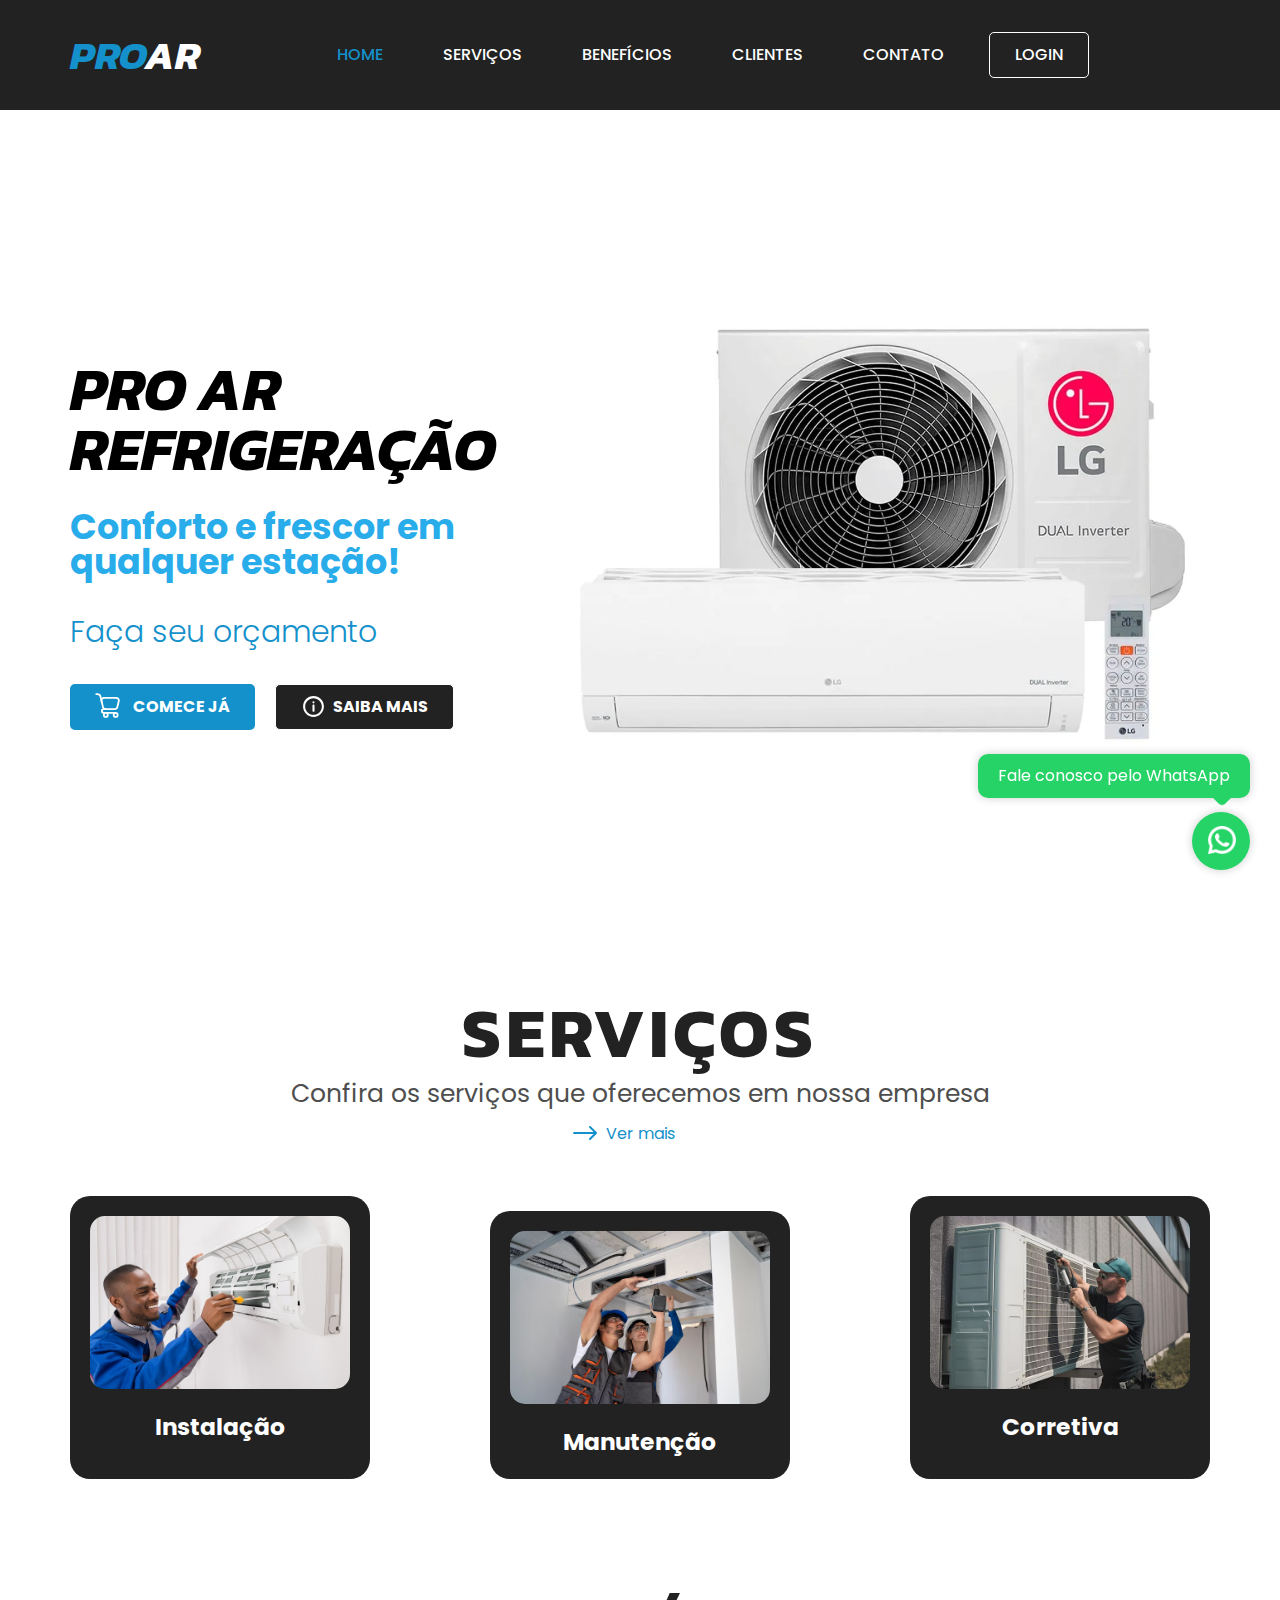
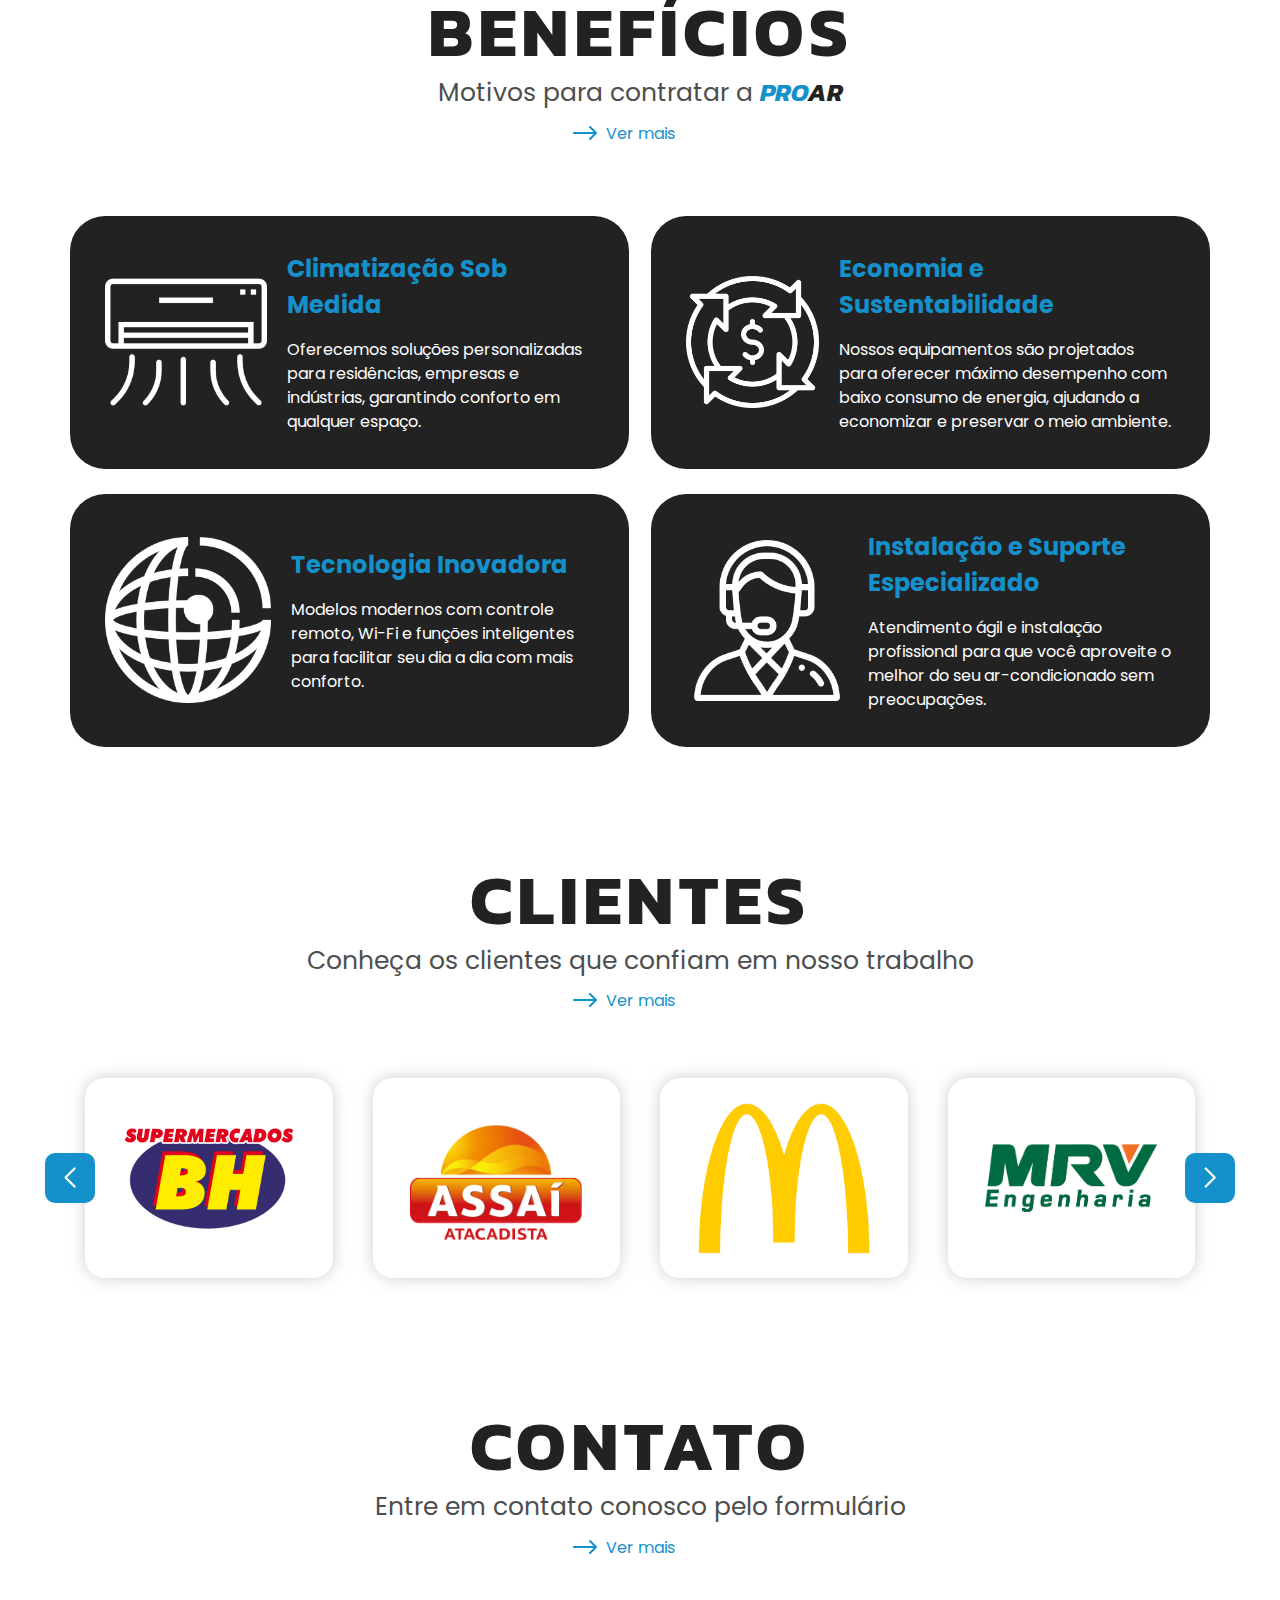
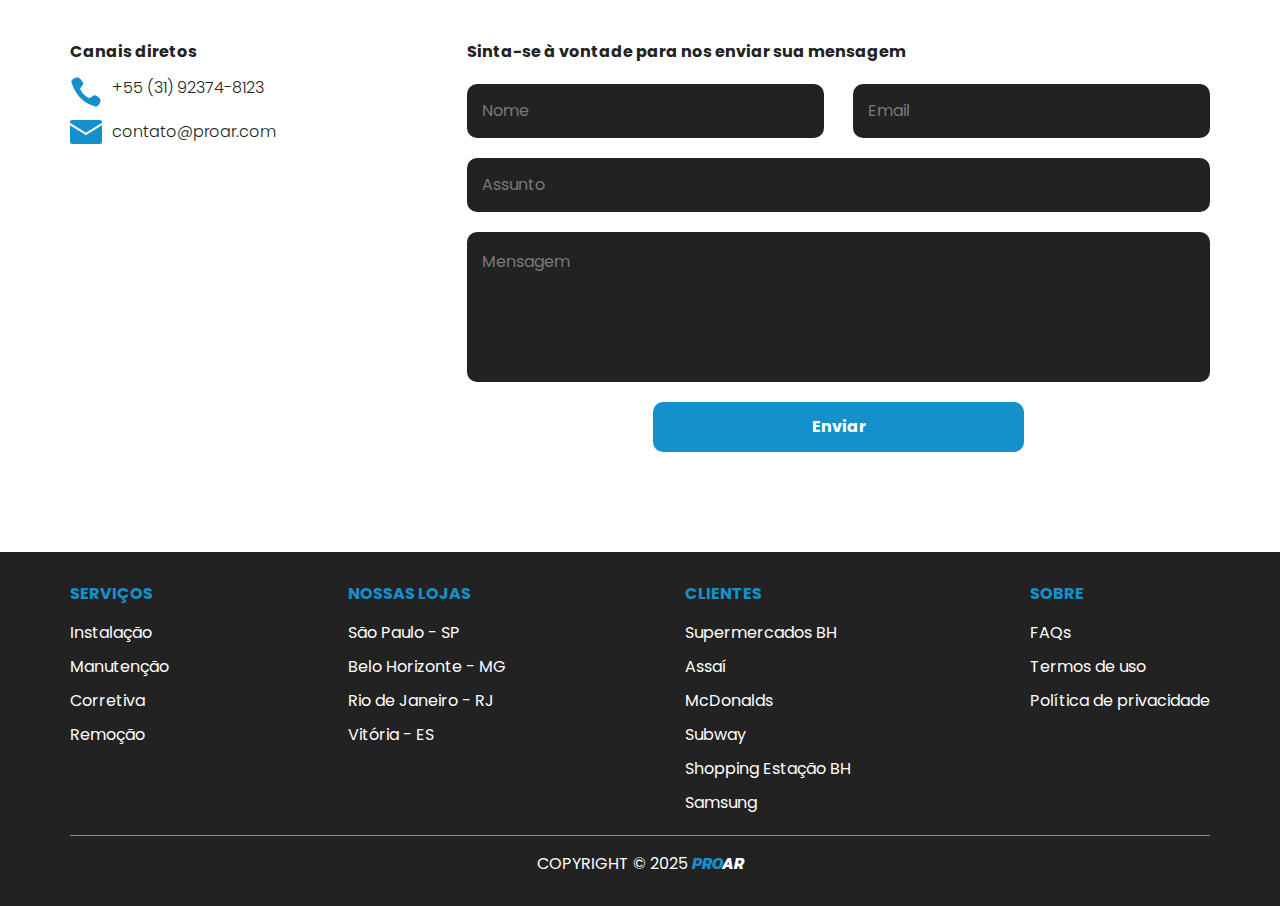
<file: index.html>
<!DOCTYPE html>
<html lang="en">
  <head>
    <meta charset="UTF-8" />
    <meta http-equiv="X-UA-Compatible" content="IE=edge" />
    <meta name="viewport" content="width=device-width, initial-scale=1.0" />
    <link rel="preconnect" href="https://fonts.googleapis.com" />
    <link rel="preconnect" href="https://fonts.gstatic.com" crossorigin />
    <link
      href="https://fonts.googleapis.com/css2?family=Kanit:wght@700&family=Poppins:wght@300;400;500;600;700&display=swap"
      rel="stylesheet"
    />

    <link rel="shortcut icon" href="favicon.ico" type="image/x-icon" />

    <link
      rel="stylesheet"
      href="https://cdn.jsdelivr.net/npm/swiper@8/swiper-bundle.min.css"
    />
    <link rel="stylesheet" href="./assets/styles/css/style.min.css" />
    <title>Pro-ar</title>
  </head>
  <body>
    <header id="header">
      <div class="container">
        <nav class="header-nav">
          <div class="box-logo">
            <a href="/" class="item-link active"
              ><h1 class="logo-title"><span>PRO</span>AR</h1></a
            >
          </div>

          <ul class="header-menu">
            <li class="menu-item">
              <a href="/" class="item-link active">Home</a>
            </li>
            <li class="menu-item">
              <a href="#products" class="item-link">Serviços</a>
            </li>
            <li class="menu-item">
              <a href="#services" class="item-link">Benefícios</a>
            </li>
            <li class="menu-item">
              <a href="#members" class="item-link">Clientes</a>
            </li>
            <li class="menu-item">
              <a href="#contacts" class="item-link">Contato</a>
            </li>
            <li class="menu-item signin-button">
              <a href="/login.html" class="item-link">Login</a>
              <!-- <div class="login">
                <input class="username" type="text" placeholder="Usuário" />
                <input class="password" type="password" placeholder="Senha" />
                <button class="login-button">Entrar</button>
              </div> -->
            </li>
          </ul>

          <div class="toggle-menu">
            <div class="bar"></div>
            <div class="bar"></div>
            <div class="bar"></div>
          </div>
          <ul class="header-menu-mobile">
            <li class="menu-item">
              <a href="/" class="item-link active">Home</a>
            </li>
            <li class="menu-item">
              <a href="#products" class="item-link">Serviços</a>
            </li>
            <li class="menu-item">
              <a href="#services" class="item-link">Benefícios</a>
            </li>
            <li class="menu-item">
              <a href="#members" class="item-link">Clientes</a>
            </li>
            <li class="menu-item">
              <a href="#contacts" class="item-link">Contato</a>
            </li>
            <li class="menu-item signin-button">
              <a href="/login.html" class="item-link">Login</a>
            </li>
          </ul>
        </nav>
      </div>
    </header>

    <main id="main-content">
      <div class="container">
        <section id="home" class="product-review">
          <div class="box-left">
            <h2 class="product-title">PRO AR <br />REFRIGERAÇÃO</h2>
            <h3 class="product-subtitle">
              Conforto e frescor em qualquer estação!
            </h3>
            <p class="product-price">Faça seu orçamento</p>
            <div class="product-buttons">
              <a href="/produtos.html" class="buy-button default-button">
                <img src="./assets/images/cart-icon.svg" alt="Cart icon" />
                Comece já
              </a>
              <a href="/produto.html" class="about-button default-button">
                <img
                  src="./assets/images/info-icon.svg"
                  alt="Information icon"
                />
                Saiba mais
              </a>
            </div>
          </div>
          <div class="box-right">
            <img
              src="./assets/images/main.webp"
              alt="Product Preview"
              class="product-image"
            />
          </div>
        </section>

        <section id="products" class="products">
          <div class="section-top">
            <h2 class="section-top-title">Serviços</h2>
            <p class="section-top-subtitle">
              Confira os serviços que oferecemos em nossa empresa
            </p>
            <a href="#" class="section-top-link">Ver mais</a>
          </div>
          <div class="products-list">
            <div class="product-item">
              <img
                src="./assets/images/instalacao.jpg"
                alt="Instalação Ar-condicionado"
              />
              <h3>Instalação</h3>
            </div>
            <div class="product-item">
              <img src="./assets/images/manuetencao.avif" alt="Manutenção" />
              <h3>Manutenção</h3>
            </div>
            <div class="product-item">
              <img src="./assets/images/corretiva.avif" alt="Corretiva" />
              <h3>Corretiva</h3>
            </div>
          </div>
        </section>

        <section id="services">
          <div class="section-top">
            <h2 class="section-top-title">Benefícios</h2>
            <p class="section-top-subtitle">
              Motivos para contratar a <strong><span>PRO</span>AR</strong>
            </p>
            <a href="#" class="section-top-link">Ver mais</a>
          </div>

          <div class="services-list">
            <div class="service-card">
              <div class="card-img">
                <img src="./assets/images/ar-condicionado.png" alt="Shield" />
              </div>
              <div class="card-content">
                <h2 class="card-title">Climatização Sob Medida</h2>
                <p class="card-text">
                  Oferecemos soluções personalizadas para residências, empresas
                  e indústrias, garantindo conforto em qualquer espaço.
                </p>
              </div>
            </div>
            <div class="service-card">
              <div class="card-img">
                <img
                  src="./assets/images/economia-circular.png"
                  alt="Banky Piggy"
                />
              </div>
              <div class="card-content">
                <h2 class="card-title">Economia e Sustentabilidade</h2>
                <p class="card-text">
                  Nossos equipamentos são projetados para oferecer máximo
                  desempenho com baixo consumo de energia, ajudando a economizar
                  e preservar o meio ambiente.
                </p>
              </div>
            </div>
            <div class="service-card">
              <div class="card-img">
                <img
                  src="./assets/images/wireless-grib-globe.png"
                  alt="Software"
                />
              </div>
              <div class="card-content">
                <h2 class="card-title">Tecnologia Inovadora</h2>
                <p class="card-text">
                  Modelos modernos com controle remoto, Wi-Fi e funções
                  inteligentes para facilitar seu dia a dia com mais conforto.
                </p>
              </div>
            </div>
            <div class="service-card">
              <div class="card-img">
                <img src="./assets/images/apoio-suporte.png" alt="Support" />
              </div>
              <div class="card-content">
                <h2 class="card-title">Instalação e Suporte Especializado</h2>
                <p class="card-text">
                  Atendimento ágil e instalação profissional para que você
                  aproveite o melhor do seu ar-condicionado sem preocupações.
                </p>
              </div>
            </div>
          </div>
        </section>

        <section id="members">
          <div class="section-top">
            <h2 class="section-top-title">Clientes</h2>
            <p class="section-top-subtitle">
              Conheça os clientes que confiam em nosso trabalho
            </p>
            <a href="#" class="section-top-link">Ver mais</a>
          </div>

          <div class="members-group swiper">
            <div class="members-list swiper-wrapper">
              <div class="member-card swiper-slide">
                <img src="./assets/images/clients/bh.png" alt="" />
              </div>
              <div class="member-card swiper-slide">
                <img src="./assets/images/clients/assai.png" alt="" />
              </div>
              <div class="member-card swiper-slide">
                <img src="./assets/images/clients/mc.png" alt="" />
              </div>
              <div class="member-card swiper-slide">
                <img src="./assets/images/clients/mrv.png" alt="" />
              </div>
              <div class="member-card swiper-slide">
                <img src="./assets/images/clients/samsung.png" alt="" />
              </div>
              <div class="member-card swiper-slide">
                <img src="./assets/images/clients/subway.svg" alt="" />
              </div>
              <div class="member-card swiper-slide">
                <img
                  src="./assets/images/clients/shopping-estacao-bh.png"
                  alt=""
                />
              </div>
            </div>
          </div>
          <div class="swiper-buttons">
            <div class="swiper-button swiper-button-prev"></div>
            <div class="swiper-button swiper-button-next"></div>
          </div>
        </section>

        <section id="contacts">
          <div class="section-top">
            <h2 class="section-top-title">Contato</h2>
            <p class="section-top-subtitle">
              Entre em contato conosco pelo formulário
            </p>
            <a href="#" class="section-top-link">Ver mais</a>
          </div>

          <div class="contacts-wrapper">
            <div class="contacts-info">
              <strong>Canais diretos</strong>
              <p><img src="./assets/images/phone.svg" /> +55 (31) 92374-8123</p>
              <p>
                <img src="./assets/images/email.svg" />
                contato@proar.com
              </p>
            </div>
            <form class="form" onsubmit="event.preventDefault()">
              <strong>Sinta-se à vontade para nos enviar sua mensagem</strong>
              <div class="field name">
                <label for="name">Nome</label>
                <input type="text" name="name" id="name" class="input-group" />
              </div>
              <div class="field email">
                <label for="email">Email</label>
                <input
                  type="text"
                  name="email"
                  id="email"
                  class="input-group"
                />
              </div>
              <div class="field subject">
                <label for="subject">Assunto</label>
                <input
                  type="text"
                  name="subject"
                  id="subject"
                  class="input-group"
                />
              </div>
              <div class="field message">
                <label for="message">Mensagem</label>
                <textarea
                  name="message"
                  id="message"
                  class="input-group"
                ></textarea>
              </div>
              <input type="submit" value="Enviar" class="form-button" />
            </form>
          </div>
        </section>
      </div>
    </main>
    <div id="whatsapp">
      <a
        href="https://api.whatsapp.com/send?phone=5531999999999&text=Ol%C3%A1%2C%20gostaria%20de%20mais%20informa%C3%A7%C3%B5es%20sobre%20os%20servi%C3%A7os%20da%20Pro-ar."
        target="_blank"
        class="whatsapp-link"
      >
        <p class="whatsapp-text">Fale conosco pelo WhatsApp</p>
        <div class="img">
          <img
            src="./assets/images/wpp-icon.png"
            alt="WhatsApp"
            class="whatsapp-icon"
          />
        </div>
      </a>
    </div>
    <footer id="footer">
      <div class="container">
        <div class="footer-row">
          <div class="box box1">
            <strong>Serviços</strong>
            <ul class="footer-list">
              <li class="list-item">Instalação</li>
              <li class="list-item">Manutenção</li>
              <li class="list-item">Corretiva</li>
              <li class="list-item">Remoção</li>
            </ul>
          </div>
          <div class="box box2">
            <strong>Nossas lojas</strong>
            <ul class="footer-list">
              <li class="list-item">São Paulo - SP</li>
              <li class="list-item">Belo Horizonte - MG</li>
              <li class="list-item">Rio de Janeiro - RJ</li>
              <li class="list-item">Vitória - ES</li>
            </ul>
          </div>
          <div class="box box3">
            <strong>Clientes</strong>
            <ul class="footer-list">
              <li class="list-item">Supermercados BH</li>
              <li class="list-item">Assaí</li>
              <li class="list-item">McDonalds</li>
              <li class="list-item">Subway</li>
              <li class="list-item">Shopping Estação BH</li>
              <li class="list-item">Samsung</li>
            </ul>
          </div>
          <div class="box box4">
            <strong>Sobre</strong>
            <ul class="footer-list">
              <li class="list-item"><a href="/faq.html">FAQs</a></li>
              <li class="list-item">Termos de uso</li>
              <li class="list-item">Política de privacidade</li>
            </ul>
          </div>
        </div>
        <div class="copy">
          COPYRIGHT &copy; 2025 <strong><span>PRO</span>AR</strong>
        </div>
      </div>
    </footer>
    <script src="https://cdn.jsdelivr.net/npm/swiper@8/swiper-bundle.min.js"></script>
    <script src="./assets/js/index.js"></script>
  </body>
</html>
</file>
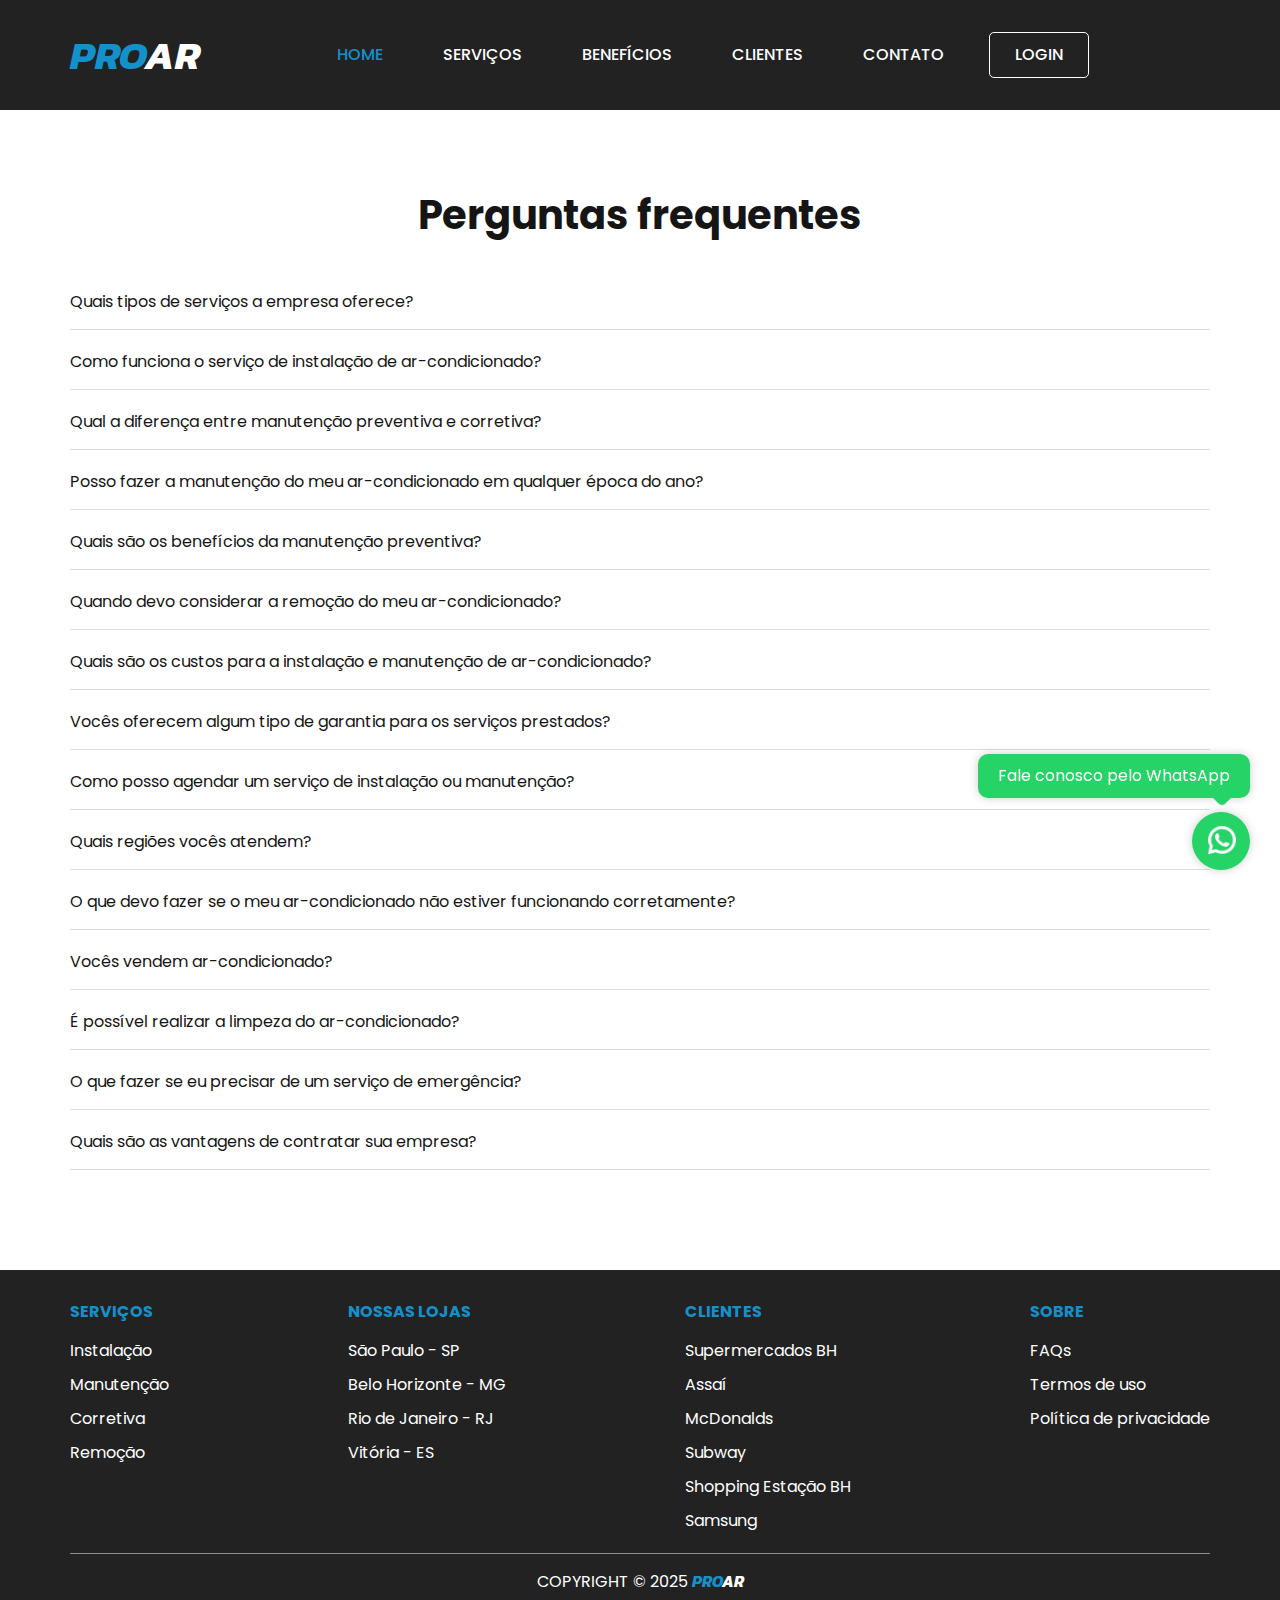
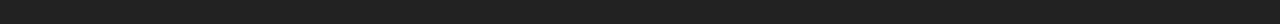
<file: faq.html>
<!DOCTYPE html>
<html lang="en">
  <head>
    <meta charset="UTF-8" />
    <meta http-equiv="X-UA-Compatible" content="IE=edge" />
    <meta name="viewport" content="width=device-width, initial-scale=1.0" />
    <link rel="preconnect" href="https://fonts.googleapis.com" />
    <link rel="preconnect" href="https://fonts.gstatic.com" crossorigin />
    <link
      href="https://fonts.googleapis.com/css2?family=Kanit:wght@700&family=Poppins:wght@300;400;500;600;700&display=swap"
      rel="stylesheet"
    />

    <link rel="shortcut icon" href="favicon.ico" type="image/x-icon" />

    <link
      rel="stylesheet"
      href="https://cdn.jsdelivr.net/npm/swiper@8/swiper-bundle.min.css"
    />
    <link rel="stylesheet" href="./assets/styles/css/style.min.css" />
    <title>Pro-ar</title>
  </head>
  <body>
    <header id="header">
      <div class="container">
        <nav class="header-nav">
          <div class="box-logo">
            <a href="/" class="item-link active"
              ><h1 class="logo-title"><span>PRO</span>AR</h1></a
            >
          </div>

          <ul class="header-menu">
            <li class="menu-item">
              <a href="/" class="item-link active">Home</a>
            </li>
            <li class="menu-item">
              <a href="/#products" class="item-link">Serviços</a>
            </li>
            <li class="menu-item">
              <a href="/#services" class="item-link">Benefícios</a>
            </li>
            <li class="menu-item">
              <a href="/#members" class="item-link">Clientes</a>
            </li>
            <li class="menu-item">
              <a href="/#contacts" class="item-link">Contato</a>
            </li>
            <li class="menu-item signin-button">
              <a href="/login.html" class="item-link">Login</a>
              <!-- <div class="login">
                <input class="username" type="text" placeholder="Usuário" />
                <input class="password" type="password" placeholder="Senha" />
                <button class="login-button">Entrar</button>
              </div> -->
            </li>
          </ul>

          <div class="toggle-menu">
            <div class="bar"></div>
            <div class="bar"></div>
            <div class="bar"></div>
          </div>
          <ul class="header-menu-mobile">
            <li class="menu-item">
              <a href="/" class="item-link active">Home</a>
            </li>
            <li class="menu-item">
              <a href="/#products" class="item-link">Serviços</a>
            </li>
            <li class="menu-item">
              <a href="/#services" class="item-link">Benefícios</a>
            </li>
            <li class="menu-item">
              <a href="/#members" class="item-link">Clientes</a>
            </li>
            <li class="menu-item">
              <a href="/#contacts" class="item-link">Contato</a>
            </li>
            <li class="menu-item signin-button">
              <a href="/login.html" class="item-link">Login</a>
            </li>
          </ul>
        </nav>
      </div>
    </header>

    <main id="main-content" class="product">
      <div class="container">
        <section id="faq-section">
          <h2 class="section-title">Perguntas frequentes</h2>
          <div class="faq-list">
            <div class="faq-item">
              <button class="faq-question">
                Quais tipos de serviços a empresa oferece?
              </button>
              <div class="faq-answer">
                <p>
                  Nossa empresa oferece serviços de instalação, manutenção
                  preventiva e corretiva, remoção (desinstalação) e limpeza de
                  ar-condicionado. Atuamos tanto em clientes residenciais quanto
                  comerciais, como empresas e construtoras.
                </p>
              </div>
            </div>

            <div class="faq-item">
              <button class="faq-question">
                Como funciona o serviço de instalação de ar-condicionado?
              </button>
              <div class="faq-answer">
                <p>
                  Nosso serviço de instalação inclui a avaliação do ambiente, a
                  compra do equipamento (se necessário) e a instalação do
                  aparelho de forma eficiente, garantindo que o sistema funcione
                  corretamente.
                </p>
              </div>
            </div>

            <div class="faq-item">
              <button class="faq-question">
                Qual a diferença entre manutenção preventiva e corretiva?
              </button>
              <div class="faq-answer">
                <p>
                  Manutenção preventiva é feita de forma periódica para evitar
                  problemas futuros, como a limpeza dos filtros, verificação do
                  funcionamento do sistema e ajustes necessários. Já a
                  manutenção corretiva é realizada quando o ar-condicionado
                  apresenta falhas ou problemas específicos, como o mau
                  funcionamento ou defeitos em componentes.
                </p>
              </div>
            </div>

            <div class="faq-item">
              <button class="faq-question">
                Posso fazer a manutenção do meu ar-condicionado em qualquer
                época do ano?
              </button>
              <div class="faq-answer">
                <p>
                  Sim! A manutenção pode ser feita a qualquer momento.
                  Recomendamos que a manutenção preventiva seja realizada uma
                  vez por ano para garantir o bom funcionamento do seu aparelho,
                  especialmente antes das épocas de maior calor.
                </p>
              </div>
            </div>

            <div class="faq-item">
              <button class="faq-question">
                Quais são os benefícios da manutenção preventiva?
              </button>
              <div class="faq-answer">
                <p>
                  A manutenção preventiva ajuda a prolongar a vida útil do seu
                  ar-condicionado, melhora a eficiência energética do aparelho e
                  previne falhas que podem resultar em custos elevados com
                  reparos ou substituições.
                </p>
              </div>
            </div>

            <div class="faq-item">
              <button class="faq-question">
                Quando devo considerar a remoção do meu ar-condicionado?
              </button>
              <div class="faq-answer">
                <p>
                  A remoção é indicada quando o aparelho precisa ser transferido
                  para outro local ou quando ele não está mais funcionando
                  corretamente e não compensa o custo de reparo. Também fazemos
                  a desinstalação quando você decide trocar por um modelo mais
                  novo.
                </p>
              </div>
            </div>

            <div class="faq-item">
              <button class="faq-question">
                Quais são os custos para a instalação e manutenção de
                ar-condicionado?
              </button>
              <div class="faq-answer">
                <p>
                  O custo pode variar dependendo do tipo de aparelho, da
                  complexidade da instalação e da região. Em média, o serviço de
                  instalação pode custar entre R$ 50 e R$ 3.120, e a manutenção
                  varia de R$ 50 a R$ 2.800, dependendo das condições do
                  equipamento.
                </p>
              </div>
            </div>

            <div class="faq-item">
              <button class="faq-question">
                Vocês oferecem algum tipo de garantia para os serviços
                prestados?
              </button>
              <div class="faq-answer">
                <p>
                  Sim! Todos os nossos serviços de instalação, manutenção e
                  reparo possuem garantia. Oferecemos uma garantia de até 12
                  meses para os serviços realizados, dependendo do tipo de
                  serviço executado e do produto utilizado.
                </p>
              </div>
            </div>

            <div class="faq-item">
              <button class="faq-question">
                Como posso agendar um serviço de instalação ou manutenção?
              </button>
              <div class="faq-answer">
                <p>
                  Você pode agendar seu serviço facilmente pelo nosso site ou
                  entrando em contato por telefone. Se preferir, podemos enviar
                  um orçamento detalhado antes de agendar o serviço, para
                  garantir total transparência nos valores.
                </p>
              </div>
            </div>

            <div class="faq-item">
              <button class="faq-question">Quais regiões vocês atendem?</button>
              <div class="faq-answer">
                <p>
                  Atendemos a região metropolitana de Belo Horizonte, incluindo
                  diversos bairros ao redor da cidade. Estamos localizados na
                  região central, facilitando o atendimento a clientes em várias
                  áreas comerciais e residenciais.
                </p>
              </div>
            </div>

            <div class="faq-item">
              <button class="faq-question">
                O que devo fazer se o meu ar-condicionado não estiver
                funcionando corretamente?
              </button>
              <div class="faq-answer">
                <p>
                  Se o seu ar-condicionado apresentar problemas, entre em
                  contato conosco imediatamente. Podemos realizar uma
                  verificação do aparelho, realizar manutenção corretiva e
                  garantir que tudo funcione perfeitamente novamente.
                </p>
              </div>
            </div>

            <div class="faq-item">
              <button class="faq-question">
                Vocês vendem ar-condicionado?
              </button>
              <div class="faq-answer">
                <p>
                  Sim! Além da instalação, também oferecemos a venda de
                  aparelhos de ar-condicionado. Podemos sugerir o modelo ideal
                  para o seu ambiente, levando em conta o tamanho do espaço e
                  suas necessidades de climatização.
                </p>
              </div>
            </div>

            <div class="faq-item">
              <button class="faq-question">
                É possível realizar a limpeza do ar-condicionado?
              </button>
              <div class="faq-answer">
                <p>
                  Sim! Realizamos limpeza de filtros, evaporadoras e
                  condensadoras para garantir a qualidade do ar e o bom
                  funcionamento do equipamento. A limpeza regular também ajuda a
                  melhorar a eficiência do aparelho.
                </p>
              </div>
            </div>

            <div class="faq-item">
              <button class="faq-question">
                O que fazer se eu precisar de um serviço de emergência?
              </button>
              <div class="faq-answer">
                <p>
                  Em casos de emergência, como falhas inesperadas, entre em
                  contato conosco para agendar um atendimento prioritário. Nossa
                  equipe está preparada para lidar com situações urgentes.
                </p>
              </div>
            </div>

            <div class="faq-item">
              <button class="faq-question">
                Quais são as vantagens de contratar sua empresa?
              </button>
              <div class="faq-answer">
                <p>
                  Oferecemos serviços de alta qualidade com garantia, atendemos
                  tanto residências quanto empresas, e temos um compromisso com
                  a sustentabilidade. Trabalhamos com equipamentos que são
                  eficientes e eco-friendly, além de ter uma equipe altamente
                  qualificada.
                </p>
              </div>
            </div>
          </div>
        </section>
      </div>
    </main>
    <div id="whatsapp">
      <a
        href="https://api.whatsapp.com/send?phone=5531999999999&text=Ol%C3%A1%2C%20gostaria%20de%20mais%20informa%C3%A7%C3%B5es%20sobre%20os%20servi%C3%A7os%20da%20Pro-ar."
        target="_blank"
        class="whatsapp-link"
      >
        <p class="whatsapp-text">Fale conosco pelo WhatsApp</p>
        <div class="img">
          <img
            src="./assets/images/wpp-icon.png"
            alt="WhatsApp"
            class="whatsapp-icon"
          />
        </div>
      </a>
    </div>
    <footer id="footer">
      <div class="container">
        <div class="footer-row">
          <div class="box box1">
            <strong>Serviços</strong>
            <ul class="footer-list">
              <li class="list-item">Instalação</li>
              <li class="list-item">Manutenção</li>
              <li class="list-item">Corretiva</li>
              <li class="list-item">Remoção</li>
            </ul>
          </div>
          <div class="box box2">
            <strong>Nossas lojas</strong>
            <ul class="footer-list">
              <li class="list-item">São Paulo - SP</li>
              <li class="list-item">Belo Horizonte - MG</li>
              <li class="list-item">Rio de Janeiro - RJ</li>
              <li class="list-item">Vitória - ES</li>
            </ul>
          </div>
          <div class="box box3">
            <strong>Clientes</strong>
            <ul class="footer-list">
              <li class="list-item">Supermercados BH</li>
              <li class="list-item">Assaí</li>
              <li class="list-item">McDonalds</li>
              <li class="list-item">Subway</li>
              <li class="list-item">Shopping Estação BH</li>
              <li class="list-item">Samsung</li>
            </ul>
          </div>
          <div class="box box4">
            <strong>Sobre</strong>
            <ul class="footer-list">
              <li class="list-item">FAQs</li>
              <li class="list-item">Termos de uso</li>
              <li class="list-item">Política de privacidade</li>
            </ul>
          </div>
        </div>
        <div class="copy">
          COPYRIGHT &copy; 2025 <strong><span>PRO</span>AR</strong>
        </div>
      </div>
    </footer>
    <script src="https://cdn.jsdelivr.net/npm/swiper@8/swiper-bundle.min.js"></script>
    <script src="./assets/js/index.js"></script>
  </body>
</html>
</file>
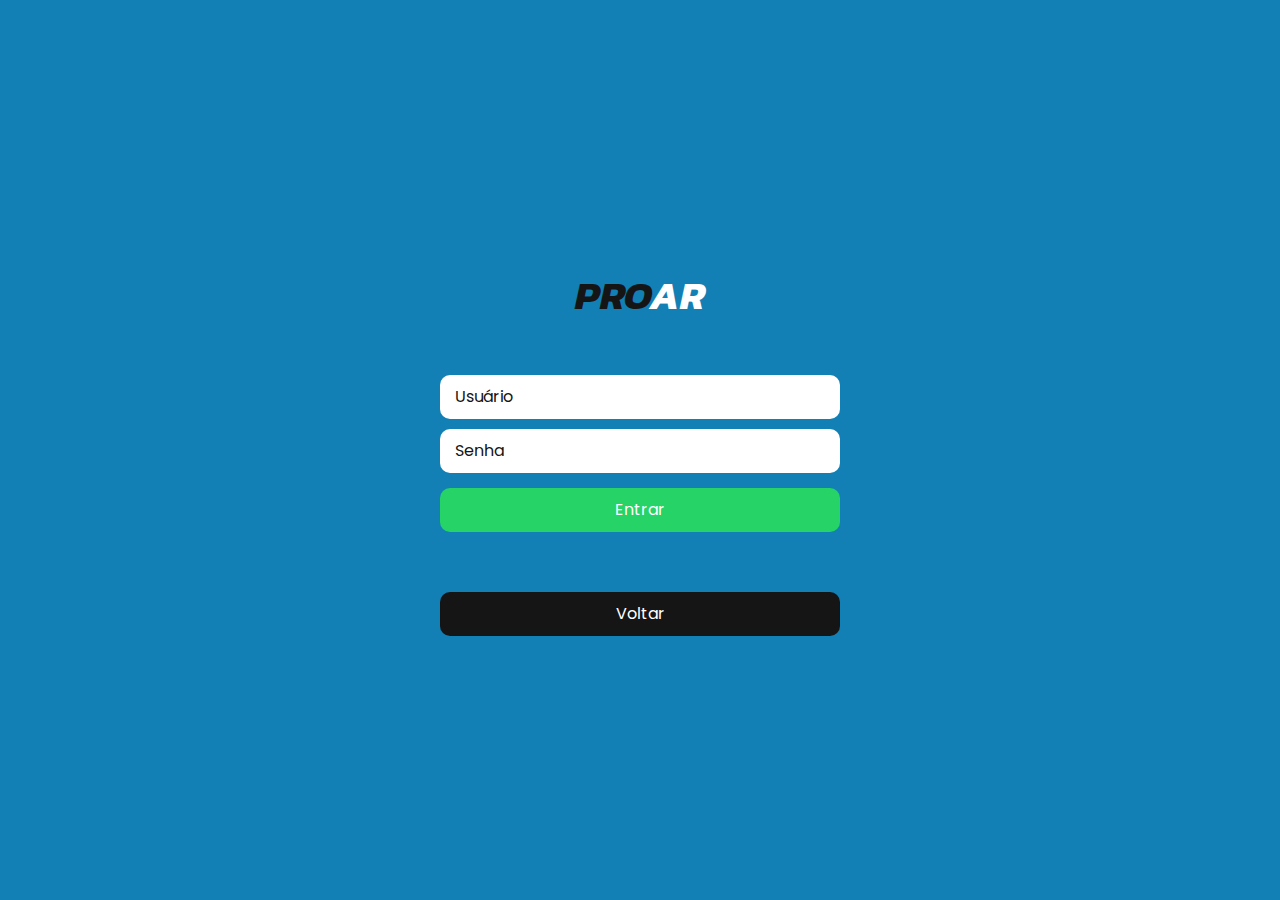
<file: login.html>
<!DOCTYPE html>
<html lang="en">
  <head>
    <meta charset="UTF-8" />
    <meta http-equiv="X-UA-Compatible" content="IE=edge" />
    <meta name="viewport" content="width=device-width, initial-scale=1.0" />
    <link rel="preconnect" href="https://fonts.googleapis.com" />
    <link rel="preconnect" href="https://fonts.gstatic.com" crossorigin />
    <link
      href="https://fonts.googleapis.com/css2?family=Kanit:wght@700&family=Poppins:wght@300;400;500;600;700&display=swap"
      rel="stylesheet"
    />

    <link rel="shortcut icon" href="favicon.ico" type="image/x-icon" />

    <link
      rel="stylesheet"
      href="https://cdn.jsdelivr.net/npm/swiper@8/swiper-bundle.min.css"
    />
    <link rel="stylesheet" href="./assets/styles/css/style.min.css" />
    <title>Login - Pro-ar</title>
  </head>
  <body>
    <div class="login">
      <h1 class="logo-title"><span>PRO</span>AR</h1>
      <form>
        <input class="username" type="text" placeholder="Usuário" />
        <input class="password" type="password" placeholder="Senha" />
        <button class="button login-button">Entrar</button>
        <a href="/index.html" class="button back">Voltar</a>
      </form>
    </div>
  </body>
</html>
</file>
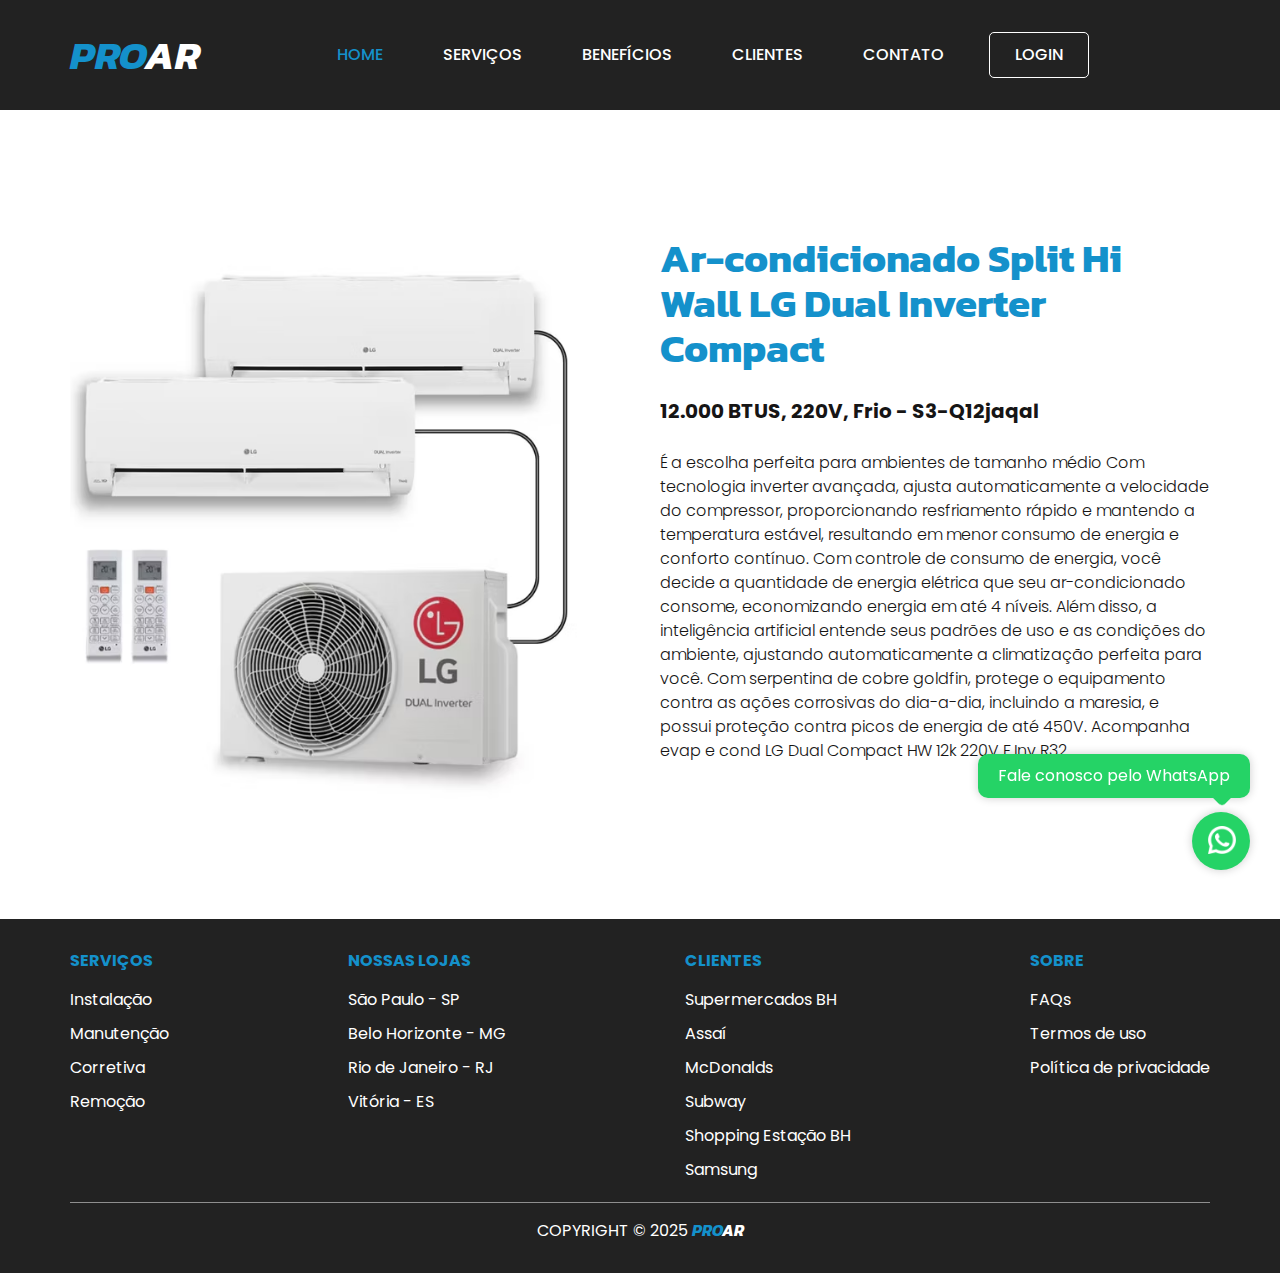
<file: produto.html>
<!DOCTYPE html>
<html lang="en">
  <head>
    <meta charset="UTF-8" />
    <meta http-equiv="X-UA-Compatible" content="IE=edge" />
    <meta name="viewport" content="width=device-width, initial-scale=1.0" />
    <link rel="preconnect" href="https://fonts.googleapis.com" />
    <link rel="preconnect" href="https://fonts.gstatic.com" crossorigin />
    <link
      href="https://fonts.googleapis.com/css2?family=Kanit:wght@700&family=Poppins:wght@300;400;500;600;700&display=swap"
      rel="stylesheet"
    />

    <link rel="shortcut icon" href="favicon.ico" type="image/x-icon" />

    <link
      rel="stylesheet"
      href="https://cdn.jsdelivr.net/npm/swiper@8/swiper-bundle.min.css"
    />
    <link rel="stylesheet" href="./assets/styles/css/style.min.css" />

    <title>Ar-condicionado - Pro-ar</title>
  </head>
  <body>
    <header id="header">
      <div class="container">
        <nav class="header-nav">
          <div class="box-logo">
            <a href="/" class="item-link active"
              ><h1 class="logo-title"><span>PRO</span>AR</h1></a
            >
          </div>

          <ul class="header-menu">
            <li class="menu-item">
              <a href="/" class="item-link active">Home</a>
            </li>
            <li class="menu-item">
              <a href="/#products" class="item-link">Serviços</a>
            </li>
            <li class="menu-item">
              <a href="/#services" class="item-link">Benefícios</a>
            </li>
            <li class="menu-item">
              <a href="/#members" class="item-link">Clientes</a>
            </li>
            <li class="menu-item">
              <a href="/#contacts" class="item-link">Contato</a>
            </li>
            <li class="menu-item signin-button">
              <a href="/login.html" class="item-link">Login</a>
              <!-- <div class="login">
                <input class="username" type="text" placeholder="Usuário" />
                <input class="password" type="password" placeholder="Senha" />
                <button class="login-button">Entrar</button>
              </div> -->
            </li>
          </ul>

          <div class="toggle-menu">
            <div class="bar"></div>
            <div class="bar"></div>
            <div class="bar"></div>
          </div>
          <ul class="header-menu-mobile">
            <li class="menu-item">
              <a href="/" class="item-link active">Home</a>
            </li>
            <li class="menu-item">
              <a href="/#products" class="item-link">Serviços</a>
            </li>
            <li class="menu-item">
              <a href="/#services" class="item-link">Benefícios</a>
            </li>
            <li class="menu-item">
              <a href="/#members" class="item-link">Clientes</a>
            </li>
            <li class="menu-item">
              <a href="/#contacts" class="item-link">Contato</a>
            </li>
            <li class="menu-item signin-button">
              <a href="/login.html" class="item-link">Login</a>
            </li>
          </ul>
        </nav>
      </div>
    </header>

    <main id="main-content" class="product">
      <div class="container">
        <section id="home" class="product-review">
          <div class="box-right">
            <img
              src="./assets/images/dual-inverter-produto.avif"
              alt="Product Preview"
              class="product-image"
            />
          </div>

          <div class="box-left">
            <h2 class="product-title">
              Ar-condicionado Split Hi Wall LG Dual Inverter Compact
            </h2>
            <h3 class="product-subtitle">
              12.000 BTUS, 220V, Frio - S3-Q12jaqal
            </h3>
            <p class="product-price">
              É a escolha perfeita para ambientes de tamanho médio Com
              tecnologia inverter avançada, ajusta automaticamente a velocidade
              do compressor, proporcionando resfriamento rápido e mantendo a
              temperatura estável, resultando em menor consumo de energia e
              conforto contínuo. Com controle de consumo de energia, você decide
              a quantidade de energia elétrica que seu ar-condicionado consome,
              economizando energia em até 4 níveis. Além disso, a inteligência
              artificial entende seus padrões de uso e as condições do ambiente,
              ajustando automaticamente a climatização perfeita para você. Com
              serpentina de cobre goldfin, protege o equipamento contra as ações
              corrosivas do dia-a-dia, incluindo a maresia, e possui proteção
              contra picos de energia de até 450V. Acompanha evap e cond LG Dual
              Compact HW 12k 220V F Inv R32.
            </p>
          </div>
        </section>
      </div>
    </main>
    <div id="whatsapp">
      <a
        href="https://api.whatsapp.com/send?phone=5531999999999&text=Ol%C3%A1%2C%20gostaria%20de%20mais%20informa%C3%A7%C3%B5es%20sobre%20os%20servi%C3%A7os%20da%20Pro-ar."
        target="_blank"
        class="whatsapp-link"
      >
        <p class="whatsapp-text">Fale conosco pelo WhatsApp</p>
        <div class="img">
          <img
            src="./assets/images/wpp-icon.png"
            alt="WhatsApp"
            class="whatsapp-icon"
          />
        </div>
      </a>
    </div>
    <footer id="footer">
      <div class="container">
        <div class="footer-row">
          <div class="box box1">
            <strong>Serviços</strong>
            <ul class="footer-list">
              <li class="list-item">Instalação</li>
              <li class="list-item">Manutenção</li>
              <li class="list-item">Corretiva</li>
              <li class="list-item">Remoção</li>
            </ul>
          </div>
          <div class="box box2">
            <strong>Nossas lojas</strong>
            <ul class="footer-list">
              <li class="list-item">São Paulo - SP</li>
              <li class="list-item">Belo Horizonte - MG</li>
              <li class="list-item">Rio de Janeiro - RJ</li>
              <li class="list-item">Vitória - ES</li>
            </ul>
          </div>
          <div class="box box3">
            <strong>Clientes</strong>
            <ul class="footer-list">
              <li class="list-item">Supermercados BH</li>
              <li class="list-item">Assaí</li>
              <li class="list-item">McDonalds</li>
              <li class="list-item">Subway</li>
              <li class="list-item">Shopping Estação BH</li>
              <li class="list-item">Samsung</li>
            </ul>
          </div>
          <div class="box box4">
            <strong>Sobre</strong>
            <ul class="footer-list">
              <li class="list-item"><a href="/faq.html">FAQs</a></li>
              <li class="list-item">Termos de uso</li>
              <li class="list-item">Política de privacidade</li>
            </ul>
          </div>
        </div>
        <div class="copy">
          COPYRIGHT &copy; 2025 <strong><span>PRO</span>AR</strong>
        </div>
      </div>
    </footer>
    <script src="https://cdn.jsdelivr.net/npm/swiper@8/swiper-bundle.min.js"></script>
    <script src="./assets/js/index.js"></script>
  </body>
</html>
</file>
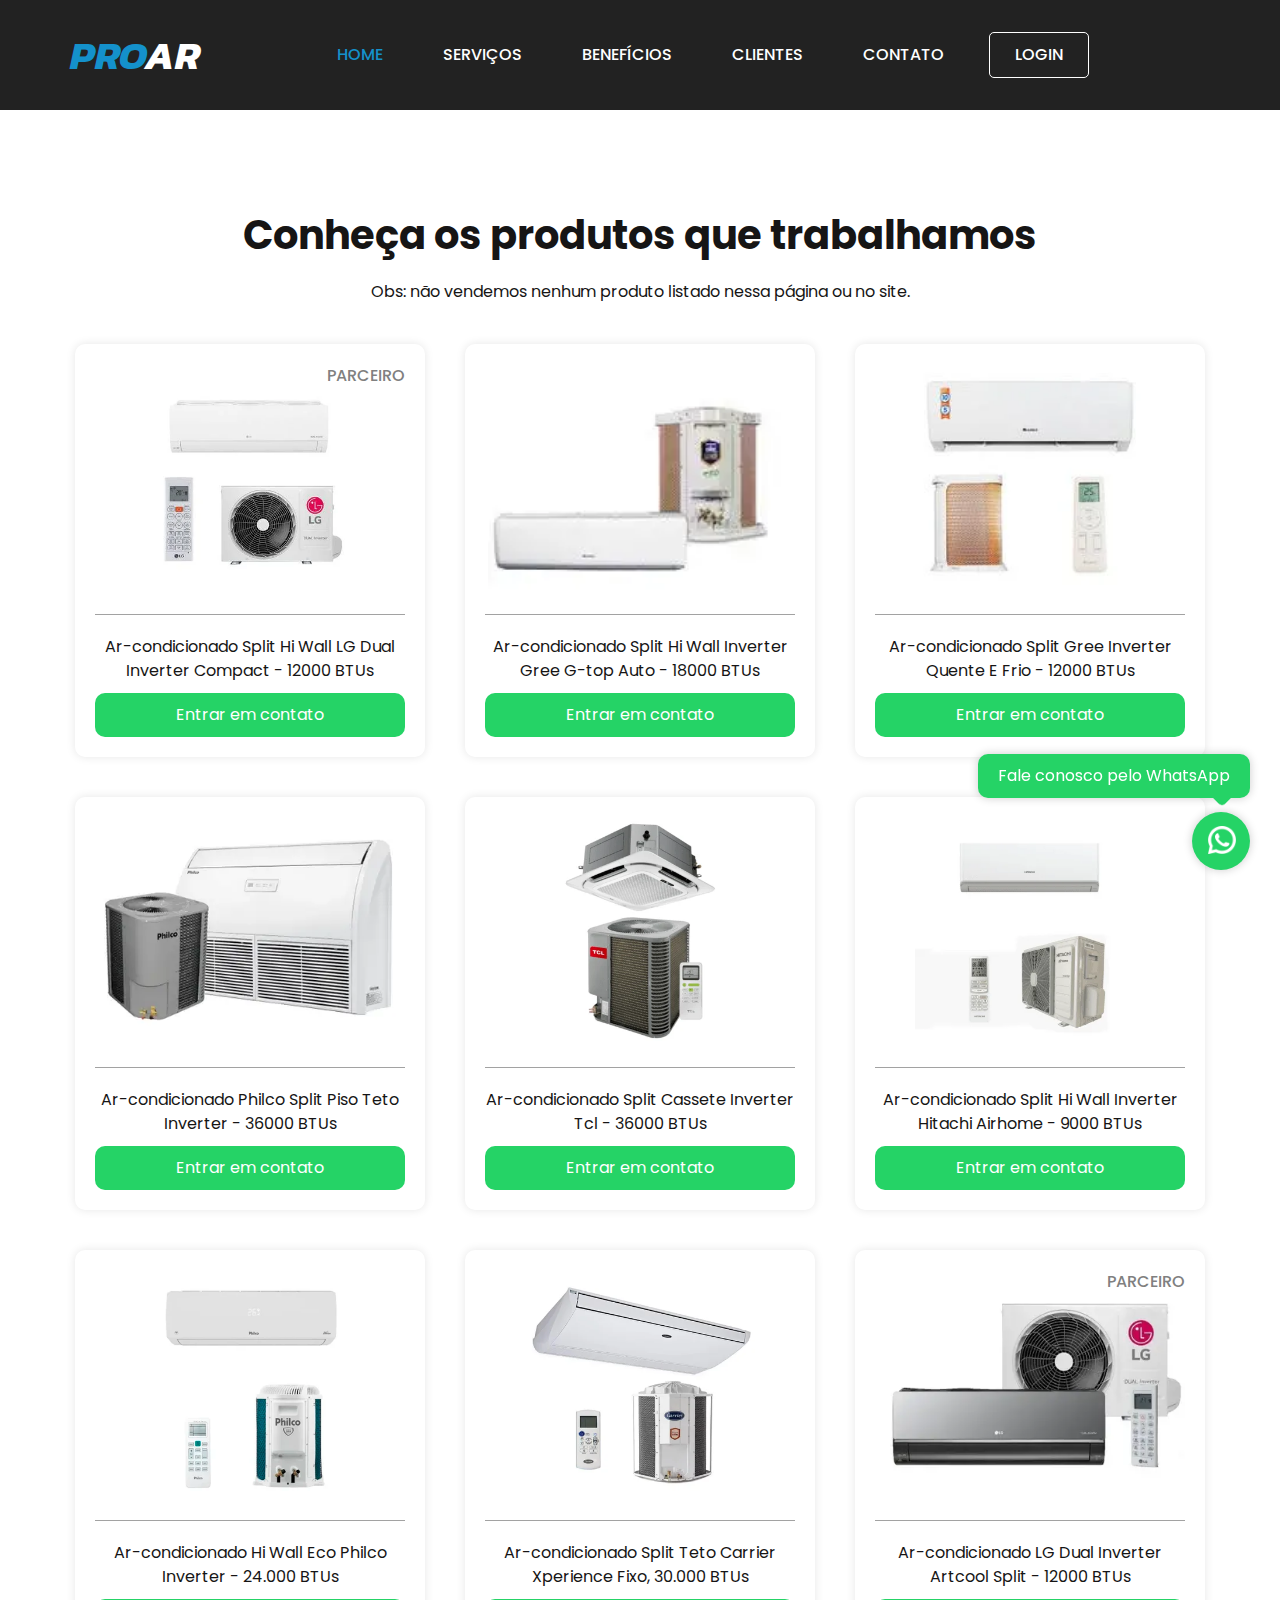
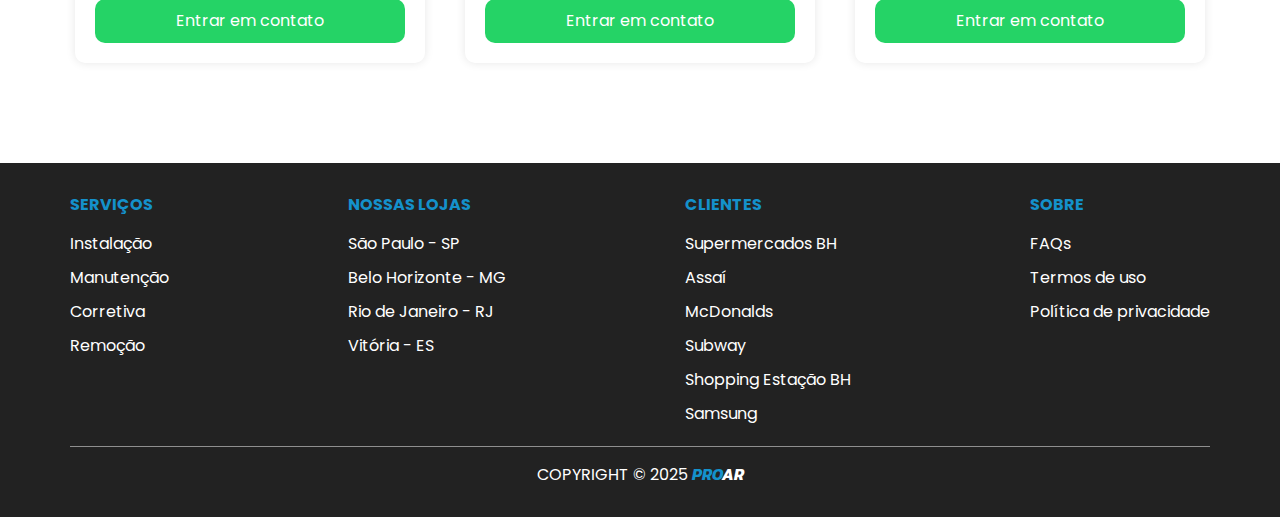
<file: produtos.html>
<!DOCTYPE html>
<html lang="en">
  <head>
    <meta charset="UTF-8" />
    <meta http-equiv="X-UA-Compatible" content="IE=edge" />
    <meta name="viewport" content="width=device-width, initial-scale=1.0" />
    <link rel="preconnect" href="https://fonts.googleapis.com" />
    <link rel="preconnect" href="https://fonts.gstatic.com" crossorigin />
    <link
      href="https://fonts.googleapis.com/css2?family=Kanit:wght@700&family=Poppins:wght@300;400;500;600;700&display=swap"
      rel="stylesheet"
    />

    <link rel="shortcut icon" href="favicon.ico" type="image/x-icon" />

    <link
      rel="stylesheet"
      href="https://cdn.jsdelivr.net/npm/swiper@8/swiper-bundle.min.css"
    />
    <link rel="stylesheet" href="./assets/styles/css/style.min.css" />

    <title>Produtos - Pro-ar</title>
  </head>
  <body>
    <header id="header">
      <div class="container">
        <nav class="header-nav">
          <div class="box-logo">
            <a href="/" class="item-link active"
              ><h1 class="logo-title"><span>PRO</span>AR</h1></a
            >
          </div>

          <ul class="header-menu">
            <li class="menu-item">
              <a href="/" class="item-link active">Home</a>
            </li>
            <li class="menu-item">
              <a href="#products" class="item-link">Serviços</a>
            </li>
            <li class="menu-item">
              <a href="#services" class="item-link">Benefícios</a>
            </li>
            <li class="menu-item">
              <a href="#members" class="item-link">Clientes</a>
            </li>
            <li class="menu-item">
              <a href="#contacts" class="item-link">Contato</a>
            </li>
            <li class="menu-item signin-button">
              <a href="/login.html" class="item-link">Login</a>
              <!-- <div class="login">
                <input class="username" type="text" placeholder="Usuário" />
                <input class="password" type="password" placeholder="Senha" />
                <button class="login-button">Entrar</button>
              </div> -->
            </li>
          </ul>

          <div class="toggle-menu">
            <div class="bar"></div>
            <div class="bar"></div>
            <div class="bar"></div>
          </div>
          <ul class="header-menu-mobile">
            <li class="menu-item">
              <a href="/" class="item-link active">Home</a>
            </li>
            <li class="menu-item">
              <a href="#products" class="item-link">Serviços</a>
            </li>
            <li class="menu-item">
              <a href="#services" class="item-link">Benefícios</a>
            </li>
            <li class="menu-item">
              <a href="#members" class="item-link">Clientes</a>
            </li>
            <li class="menu-item">
              <a href="#contacts" class="item-link">Contato</a>
            </li>
            <li class="menu-item signin-button">
              <a href="/login.html" class="item-link">Login</a>
            </li>
          </ul>
        </nav>
      </div>
    </header>

    <main id="main-content">
      <div class="container">
        <section class="lista-produtos">
          <h2 class="section-title">Conheça os produtos que trabalhamos</h2>
          <span
            >Obs: não vendemos nenhum produto listado nessa página ou no
            site.</span
          >

          <div class="product-list">
            <div class="produto-card">
              <span class="partner">Parceiro</span>
              <img
                src="./assets/images/products/produto-8.webp"
                alt="Ar-condicionado"
                class="product-image"
              />
              <p class="product-name">
                Ar-condicionado Split Hi Wall LG Dual Inverter Compact - 12000
                BTUs
              </p>
              <a
                class="product-link"
                href="https://api.whatsapp.com/send?phone=5531999999999&text=Ol%C3%A1%2C%20gostaria%20de%20mais%20informa%C3%A7%C3%B5es%20sobre%20os%20servi%C3%A7os%20da%20Pro-ar."
                >Entrar em contato</a
              >
            </div>
            <div class="produto-card">
              <img
                src="./assets/images/products/produto-1.webp"
                alt="Ar-condicionado"
                class="product-image"
              />
              <p class="product-name">
                Ar-condicionado Split Hi Wall Inverter Gree G-top Auto - 18000
                BTUs
              </p>
              <a
                class="product-link"
                href="https://api.whatsapp.com/send?phone=5531999999999&text=Ol%C3%A1%2C%20gostaria%20de%20mais%20informa%C3%A7%C3%B5es%20sobre%20os%20servi%C3%A7os%20da%20Pro-ar."
                >Entrar em contato</a
              >
            </div>
            <div class="produto-card">
              <img
                src="./assets/images/products/produto-2.webp"
                alt="Ar-condicionado"
                class="product-image"
              />
              <p class="product-name">
                Ar-condicionado Split Gree Inverter Quente E Frio - 12000 BTUs
              </p>
              <a
                class="product-link"
                href="https://api.whatsapp.com/send?phone=5531999999999&text=Ol%C3%A1%2C%20gostaria%20de%20mais%20informa%C3%A7%C3%B5es%20sobre%20os%20servi%C3%A7os%20da%20Pro-ar."
                >Entrar em contato</a
              >
            </div>
            <div class="produto-card">
              <img
                src="./assets/images/products/produto-3.webp"
                alt="Ar-condicionado"
                class="product-image"
              />
              <p class="product-name">
                Ar-condicionado Philco Split Piso Teto Inverter - 36000 BTUs
              </p>
              <a
                class="product-link"
                href="https://api.whatsapp.com/send?phone=5531999999999&text=Ol%C3%A1%2C%20gostaria%20de%20mais%20informa%C3%A7%C3%B5es%20sobre%20os%20servi%C3%A7os%20da%20Pro-ar."
                >Entrar em contato</a
              >
            </div>
            <div class="produto-card">
              <img
                src="./assets/images/products/produto-4.webp"
                alt="Ar-condicionado"
                class="product-image"
              />
              <p class="product-name">
                Ar-condicionado Split Cassete Inverter Tcl - 36000 BTUs
              </p>
              <a
                class="product-link"
                href="https://api.whatsapp.com/send?phone=5531999999999&text=Ol%C3%A1%2C%20gostaria%20de%20mais%20informa%C3%A7%C3%B5es%20sobre%20os%20servi%C3%A7os%20da%20Pro-ar."
                >Entrar em contato</a
              >
            </div>
            <div class="produto-card">
              <img
                src="./assets/images/products/produto-5.webp"
                alt="Ar-condicionado"
                class="product-image"
              />
              <p class="product-name">
                Ar-condicionado Split Hi Wall Inverter Hitachi Airhome - 9000
                BTUs
              </p>
              <a
                class="product-link"
                href="https://api.whatsapp.com/send?phone=5531999999999&text=Ol%C3%A1%2C%20gostaria%20de%20mais%20informa%C3%A7%C3%B5es%20sobre%20os%20servi%C3%A7os%20da%20Pro-ar."
                >Entrar em contato</a
              >
            </div>
            <div class="produto-card">
              <img
                src="./assets/images/products/produto-6.webp"
                alt="Ar-condicionado"
                class="product-image"
              />
              <p class="product-name">
                Ar-condicionado Hi Wall Eco Philco Inverter - 24.000 BTUs
              </p>
              <a
                class="product-link"
                href="https://api.whatsapp.com/send?phone=5531999999999&text=Ol%C3%A1%2C%20gostaria%20de%20mais%20informa%C3%A7%C3%B5es%20sobre%20os%20servi%C3%A7os%20da%20Pro-ar."
                >Entrar em contato</a
              >
            </div>
            <div class="produto-card">
              <img
                src="./assets/images/products/produto-7.webp"
                alt="Ar-condicionado"
                class="product-image"
              />
              <p class="product-name">
                Ar-condicionado Split Teto Carrier Xperience Fixo, 30.000 BTUs
              </p>
              <a
                class="product-link"
                href="https://api.whatsapp.com/send?phone=5531999999999&text=Ol%C3%A1%2C%20gostaria%20de%20mais%20informa%C3%A7%C3%B5es%20sobre%20os%20servi%C3%A7os%20da%20Pro-ar."
                >Entrar em contato</a
              >
            </div>
            <div class="produto-card">
              <span class="partner">Parceiro</span>
              <img
                src="./assets/images/products/produto-9.webp"
                alt="Ar-condicionado"
                class="product-image"
              />
              <p class="product-name">
                Ar-condicionado LG Dual Inverter Artcool Split - 12000 BTUs
              </p>
              <a
                class="product-link"
                href="https://api.whatsapp.com/send?phone=5531999999999&text=Ol%C3%A1%2C%20gostaria%20de%20mais%20informa%C3%A7%C3%B5es%20sobre%20os%20servi%C3%A7os%20da%20Pro-ar."
                >Entrar em contato</a
              >
            </div>
          </div>
        </section>
      </div>
    </main>
    <div id="whatsapp">
      <a
        href="https://api.whatsapp.com/send?phone=5531999999999&text=Ol%C3%A1%2C%20gostaria%20de%20mais%20informa%C3%A7%C3%B5es%20sobre%20os%20servi%C3%A7os%20da%20Pro-ar."
        target="_blank"
        class="whatsapp-link"
      >
        <p class="whatsapp-text">Fale conosco pelo WhatsApp</p>
        <div class="img">
          <img
            src="./assets/images/wpp-icon.png"
            alt="WhatsApp"
            class="whatsapp-icon"
          />
        </div>
      </a>
    </div>
    <footer id="footer">
      <div class="container">
        <div class="footer-row">
          <div class="box box1">
            <strong>Serviços</strong>
            <ul class="footer-list">
              <li class="list-item">Instalação</li>
              <li class="list-item">Manutenção</li>
              <li class="list-item">Corretiva</li>
              <li class="list-item">Remoção</li>
            </ul>
          </div>
          <div class="box box2">
            <strong>Nossas lojas</strong>
            <ul class="footer-list">
              <li class="list-item">São Paulo - SP</li>
              <li class="list-item">Belo Horizonte - MG</li>
              <li class="list-item">Rio de Janeiro - RJ</li>
              <li class="list-item">Vitória - ES</li>
            </ul>
          </div>
          <div class="box box3">
            <strong>Clientes</strong>
            <ul class="footer-list">
              <li class="list-item">Supermercados BH</li>
              <li class="list-item">Assaí</li>
              <li class="list-item">McDonalds</li>
              <li class="list-item">Subway</li>
              <li class="list-item">Shopping Estação BH</li>
              <li class="list-item">Samsung</li>
            </ul>
          </div>
          <div class="box box4">
            <strong>Sobre</strong>
            <ul class="footer-list">
              <li class="list-item"><a href="/faq.html">FAQs</a></li>
              <li class="list-item">Termos de uso</li>
              <li class="list-item">Política de privacidade</li>
            </ul>
          </div>
        </div>
        <div class="copy">
          COPYRIGHT &copy; 2025 <strong><span>PRO</span>AR</strong>
        </div>
      </div>
    </footer>
    <script src="https://cdn.jsdelivr.net/npm/swiper@8/swiper-bundle.min.js"></script>
    <script src="./assets/js/index.js"></script>
  </body>
</html>
</file>
<file: assets/styles/css/style.min.css>
*,*::before,*::after{box-sizing:border-box;color:#fff}*{margin:0;padding:0}html,body{height:100%}html{font-size:62.5%}body{font-size:1.6rem}body{font-family:"Poppins",sans-serif;line-height:1.5;-webkit-font-smoothing:antialiased}img,picture,video,canvas,svg{display:block;max-width:100%}input,button,textarea,select{font:inherit}p,h1,h2,h3,h4,h5,h6{overflow-wrap:break-word}html,body{scroll-behavior:smooth}body.active{overflow:hidden}.container{max-width:114rem;margin:0 auto}.default-button{text-transform:uppercase;height:4.6rem;line-height:4.6rem;padding:0 2.5rem;background:none;border:1px solid #fff;border-radius:.5rem;font-weight:700;cursor:pointer;transition:background .3s}.default-button:hover{background:rgb(40.1659192825,172.4529147982,233.8340807175)}@media(max-width: 1199px){.container{max-width:100vw;margin:0;padding:0 5rem}}@media(max-width: 600px){.container{padding:0 1.5rem}}.section-top{text-align:center}.section-top .section-top-title{font-size:7rem;text-transform:uppercase;color:#222;font-family:"Kanit",sans-serif;letter-spacing:.5rem}.section-top .section-top-subtitle{position:relative;z-index:1;font-size:2.5rem;margin-top:-1rem;margin-bottom:1rem;color:#4e4e4e}.section-top .section-top-subtitle strong{font-style:italic;color:#222;font-family:"Kanit",sans-serif}.section-top .section-top-subtitle span{color:#1491cb}.section-top .section-top-link{position:relative;color:#1491cb;text-decoration:none;transition:all .3s;padding:.5rem}.section-top .section-top-link:after{position:absolute;content:"";background:url(../../images/arrow-icon.svg);width:32px;height:32px;top:.1rem;right:100%;transition:all .4s}.section-top .section-top-link:hover{font-weight:700}.section-top .section-top-link:hover:after{right:-3.5rem}@media(max-width: 600px){.section-top .section-top-title{letter-spacing:0;font-size:4.7rem}}#header{width:100%;background:#222;padding:2.5rem 0;position:fixed;top:0;z-index:5}#header .header-nav{display:flex;justify-content:space-between;align-items:center}#header .header-nav .box-logo .item-link{text-decoration:none}#header .header-nav .box-logo .logo-title{font-family:"Kanit",sans-serif;font-size:40px;font-style:italic}#header .header-nav .box-logo .logo-title span{color:#1491cb}#header .header-nav .header-menu{list-style:none;display:flex;align-items:center;gap:3rem}#header .header-nav .header-menu .menu-item .item-link{text-decoration:none;font-weight:500;transition:color .3s;padding:1rem 1.5rem;display:inline-block;text-transform:uppercase;position:relative}#header .header-nav .header-menu .menu-item .item-link:after{position:absolute;content:"";bottom:.8rem;width:0;background:#1491cb;height:1px;left:50%;transform:translate(-50%);transition:all .3s ease-in-out}#header .header-nav .header-menu .menu-item .item-link:hover:after{width:70%}#header .header-nav .header-menu .menu-item .item-link.active{color:#1491cb}#header .header-nav .header-menu .menu-item.signin-button{border:1px solid #fff;border-radius:.5rem;position:relative}#header .header-nav .header-menu .menu-item.signin-button .item-link{padding:1rem 2.5rem;transition:background .3s}#header .header-nav .header-menu .menu-item.signin-button .item-link:after{display:none}#header .header-nav .header-menu .menu-item.signin-button .item-link:hover{color:#fff;background:#1491cb}#header .header-nav .header-menu .menu-item.signin-button .login{position:absolute;background:rgb(17.7130044843,128.4192825112,179.7869955157);padding:2.5rem;border-radius:1rem;top:calc(100% + 2rem);left:50%;transform:translateX(-50%)}#header .header-nav .header-menu .menu-item.signin-button .login.active{display:block}#header .header-nav .header-menu .menu-item.signin-button .login input{padding:.5rem 1rem;outline:none;border:1px solid #161515;padding:1rem 1.5rem;border-radius:1rem;color:#161515}#header .header-nav .header-menu .menu-item.signin-button .login input::placeholder{color:#161515}#header .header-nav .header-menu .menu-item.signin-button .login input+input{margin-top:1rem}#header .header-nav .header-menu .menu-item.signin-button .login button{width:100%;margin-top:1.5rem;color:#161515;padding:1rem;background:#161515;color:#fff;border:none;outline:none;border-radius:1rem;cursor:pointer;transition:all .3s ease-in-out}#header .header-nav .header-menu .menu-item.signin-button .login button:hover{background:hsl(0,2.3255813953%,28.431372549%)}@media(max-width: 1199px){#header .header-nav .header-menu{display:none}}#header .header-nav .header-menu-mobile{position:absolute;width:100%;height:100vh;display:flex;left:100%;top:0;justify-content:center;align-items:center;flex-direction:column;background:rgba(34,34,34,.8);list-style:none;gap:2rem;transition:all .6s ease-in-out;z-index:20}#header .header-nav .header-menu-mobile .menu-item .item-link{text-decoration:none;padding:1rem;font-size:2.4rem}#header .header-nav .header-menu-mobile.active{left:0}@media(max-width: 1199px){#header .header-nav .toggle-menu{position:relative;z-index:25;right:0;display:flex;width:5rem;height:4rem;flex-direction:column;justify-content:space-between}#header .header-nav .toggle-menu .bar{height:.5rem;width:100%;background:#fff;transition:all .3s}#header .header-nav .toggle-menu.active .bar:nth-child(1){transform:rotate(45deg) translate(13px, 11px)}#header .header-nav .toggle-menu.active .bar:nth-child(2){opacity:0}#header .header-nav .toggle-menu.active .bar:nth-child(3){transform:rotate(-45deg) translate(13px, -11px)}}#main-content{margin-top:11rem;padding:0 0 10rem}#main-content .product-review{display:flex;align-items:center;padding-top:10rem}#main-content .product-review .box-left .product-title{font-size:6rem;font-style:italic;font-family:"Kanit",sans-serif;color:#000;line-height:6rem;margin-bottom:3rem}#main-content .product-review .box-left .product-subtitle{color:rgb(40.1659192825,172.4529147982,233.8340807175);font-size:3.5rem;line-height:1;width:90%;margin-bottom:3rem}#main-content .product-review .box-left .product-price{font-size:3rem;margin-bottom:3rem;color:#1491cb;font-weight:300}#main-content .product-review .box-left .product-buttons{display:flex;gap:2rem}#main-content .product-review .box-left .product-buttons .buy-button{background:#1491cb;border:none;display:flex;gap:1.3rem;align-items:center;text-decoration:none}#main-content .product-review .box-left .product-buttons .buy-button img{width:2.5rem;margin-top:-0.4rem}#main-content .product-review .box-left .product-buttons .buy-button:hover{background:rgb(40.1659192825,172.4529147982,233.8340807175)}#main-content .product-review .box-left .product-buttons .about-button{display:flex;align-items:center;gap:.7rem;background:#222;text-decoration:none}#main-content .product-review .box-left .product-buttons .about-button img{margin-top:-0.2rem;width:2.5rem}#main-content .product-review .box-left .product-buttons .about-button:hover{background:rgb(59.5,59.5,59.5)}#main-content .product-review .box-right{width:90%}@media(max-width: 1199px){#main-content .product-review{flex-wrap:wrap;justify-content:center}#main-content .product-review .box-left{text-align:center}#main-content .product-review .box-left .product-subtitle{width:100%}#main-content .product-review .box-left .product-description{width:75%;margin:0 auto;font-size:1.6rem;margin-bottom:2rem}#main-content .product-review .box-left .product-buttons{justify-content:center}#main-content .product-review .box-right{width:100%;margin-top:2rem}#main-content .product-review .box-right img{width:60%;margin:0 auto}}@media(max-width: 600px){#main-content .product-review .box-left .product-title{font-size:4rem;line-height:4rem}#main-content .product-review .box-left .product-subtitle{font-size:3rem}#main-content .product-review .box-left .product-buttons{flex-wrap:wrap;margin-top:2rem}#main-content .product-review .box-left .product-buttons .default-button{width:100%;justify-content:center}#main-content .product-review .box-right img{width:100%}}.products{padding-top:10rem}.products .products-list{display:flex;justify-content:space-between;padding-top:5rem}.products .products-list .product-item{background:#222;width:30rem;min-height:20rem;border-radius:2rem;padding:2rem;text-align:center;transition:all .4s;font-size:2rem}.products .products-list .product-item img{border-radius:1.5rem;margin-bottom:2rem;max-height:17.3rem;width:100%;object-fit:cover;object-position:center}.products .products-list .product-item:nth-child(2){margin-top:1.5rem}.products .products-list .product-item:hover{transform:scale(1.03) translateY(-1.3rem);cursor:pointer}@media(max-width: 1040px){.products .products-list{flex-wrap:wrap;gap:5rem;justify-content:center}.products .products-list .product-item{width:90%;height:auto}.products .products-list .product-item img{width:100%}}#services{padding-top:10rem}#services .services-list{margin-top:7rem;display:flex;flex-wrap:wrap;justify-content:space-between;row-gap:2.5rem}#services .services-list .service-card{background:#222;width:49%;border-radius:3.5rem;display:flex;align-items:center;justify-content:center;padding:3.5rem;gap:2rem;transition:all .3s}#services .services-list .service-card .card-img img{width:50rem;filter:invert(1)}#services .services-list .service-card .card-title{color:#1491cb;margin-bottom:1.5rem}#services .services-list .service-card:hover{transform:scale(1.03)}@media(max-width: 1199px){#services .services-list{justify-content:center}#services .services-list .service-card{width:90%}}@media(max-width: 600px){#services .services-list{gap:4rem}#services .services-list .service-card{width:100%;flex-wrap:wrap}#services .services-list .service-card .card-img img{max-width:15rem;margin:0 auto}#services .services-list .service-card .card-content{text-align:center}}#members{padding-top:10rem;position:relative}#members .members-group{margin-top:5rem;position:relative;padding:1.5rem}#members .members-group .members-list{align-items:center}#members .members-group .members-list .member-card{background:#fff;width:20rem;height:20rem;padding:1.6rem;display:flex;align-items:center;justify-content:center;border-radius:2rem;box-shadow:0px 0px 15px 0px rgba(158,158,158,.5)}#members .members-group .members-list .member-card img{width:80%;max-width:100%;height:100%;object-fit:contain}#members .swiper-buttons{width:100%;height:5rem;position:absolute;transform:translateY(50%);bottom:11.5rem;z-index:3}#members .swiper-buttons .swiper-button{position:absolute;background:#1491cb;width:5rem;height:5rem;border-radius:1rem;top:0;margin:0}#members .swiper-buttons .swiper-button:after{font-size:2rem;font-weight:800}#members .swiper-buttons .swiper-button.swiper-button-prev{left:-2.5rem}#members .swiper-buttons .swiper-button.swiper-button-next{right:-2.5rem}@media(max-width: 991px){#members .swiper-buttons .swiper-button.swiper-button-prev{left:-1rem}#members .swiper-buttons .swiper-button.swiper-button-next{right:-1rem}}#contacts{padding-top:10rem}#contacts .contacts-wrapper{margin-top:8rem;display:flex;gap:10rem}#contacts .contacts-wrapper .contacts-info{display:flex;flex-direction:column;gap:1.2rem;width:40%}#contacts .contacts-wrapper .contacts-info *{color:#222}#contacts .contacts-wrapper .contacts-info p{display:flex;font-weight:300}#contacts .contacts-wrapper .contacts-info p img{width:3.2rem;margin-right:1rem}#contacts .contacts-wrapper .form{width:100%;display:flex;flex-wrap:wrap;gap:2rem}#contacts .contacts-wrapper .form strong{width:100%;color:#222}#contacts .contacts-wrapper .form .field{width:100%;position:relative}#contacts .contacts-wrapper .form .field label{position:absolute;color:#797979;left:1.5rem;top:50%;transform:translateY(-50%);pointer-events:none;transition:all .3s}#contacts .contacts-wrapper .form .field.active label{top:22%;font-size:1rem}#contacts .contacts-wrapper .form .field.active input,#contacts .contacts-wrapper .form .field.active textarea{outline:1px solid}#contacts .contacts-wrapper .form .field input,#contacts .contacts-wrapper .form .field textarea{width:100%;background:#222;border:none;padding:2rem 1.5rem 1rem;border-radius:1rem}#contacts .contacts-wrapper .form .field.name,#contacts .contacts-wrapper .form .field.email{width:48%}#contacts .contacts-wrapper .form .field.email{margin-left:auto}#contacts .contacts-wrapper .form .field.message{height:15rem}#contacts .contacts-wrapper .form .field.message label{top:3rem}#contacts .contacts-wrapper .form .field.message textarea{height:15rem;resize:none}#contacts .contacts-wrapper .form .field.message.active label{top:1.2rem}#contacts .contacts-wrapper .form .form-button{text-align:center;margin:0 auto;border-radius:1rem;border:none;background:#1491cb;width:50%;height:5rem;font-weight:700;cursor:pointer;transition:background .3s}#contacts .contacts-wrapper .form .form-button:hover{background:rgb(40.1659192825,172.4529147982,233.8340807175)}@media(max-width: 1199px){#contacts .contacts-wrapper{flex-wrap:wrap}#contacts .contacts-wrapper .contacts-info{width:100%;text-align:center}#contacts .contacts-wrapper .contacts-info p{justify-content:center}}@media(max-width: 600px){#contacts .contacts-wrapper .form .field.name,#contacts .contacts-wrapper .form .field.email{width:100%;margin:0}#contacts .contacts-wrapper .form .form-button{width:100%}}#footer{padding:3rem 0;background:#222}#footer .footer-row{display:flex;justify-content:space-between;padding-bottom:2rem}#footer .footer-row .box strong{text-transform:uppercase;color:#1491cb}#footer .footer-row .box .footer-list{margin-top:1.5rem;list-style:none;display:flex;flex-direction:column;gap:1rem}#footer .footer-row .box .footer-list .list-item{color:#fff;cursor:pointer;transition:all .3s}#footer .footer-row .box .footer-list .list-item a{text-decoration:none;transition:all .3s ease-in-out}#footer .footer-row .box .footer-list .list-item a:hover{color:#1491cb}#footer .footer-row .box .footer-list .list-item:hover{color:#1491cb}#footer .copy{padding-top:1.5rem;border-top:1px solid #8f8f8f;color:#fff;text-align:center}#footer .copy strong{font-style:italic;color:#fff;font-family:"Kanit",sans-serif}#footer .copy span{color:#1491cb}@media(max-width: 1199px){#footer .footer-row{flex-wrap:wrap;gap:5rem}#footer .footer-row .box{width:100%;text-align:center}}.login{background:rgb(17.7130044843,128.4192825112,179.7869955157);padding:2.5rem;width:100%;height:100vh;display:flex;justify-content:center;align-items:center;flex-direction:column}.login .logo-title{font-family:"Kanit",sans-serif;font-size:40px;font-style:italic;margin-bottom:5rem}.login .logo-title span{color:#161515}.login form{display:flex;flex-direction:column;max-width:40rem;width:100%}.login input{padding:.5rem 1rem;outline:none;border:none;padding:1rem 1.5rem;border-radius:1rem;color:#161515}.login input::placeholder{color:#161515}.login input+input{margin-top:1rem}.login .button{width:100%;margin-top:1.5rem;padding:1rem;background:#25d366;color:#fff;border:none;outline:none;border-radius:1rem;cursor:pointer;transition:all .3s ease-in-out;display:block;text-align:center;text-decoration:none}.login .button:hover{background:rgb(29.3911290323,167.6088709677,81.0241935484)}.login .button.back{background:#161515;color:#fff;margin-top:6rem}.login .button.back:hover{background:hsl(0,2.3255813953%,23.431372549%)}#main-content.product .product-review{gap:7rem}#main-content.product .product-review .box-left{max-width:55rem}#main-content.product .product-review .box-left .product-title{font-size:4rem;line-height:4.5rem;color:#1491cb;font-style:normal}#main-content.product .product-review .box-left .product-subtitle{color:#161515;font-size:2rem}#main-content.product .product-review .box-left .product-price{font-size:1.6rem;color:#161515}#whatsapp{position:fixed;bottom:3rem;right:3rem;z-index:15;display:block;transition:.3s}#whatsapp:hover{transform:translateY(-0.5rem)}#whatsapp .whatsapp-link{text-decoration:none}#whatsapp .whatsapp-text{background:#25d366;color:#fff;padding:1rem 2rem;border-radius:1rem;box-shadow:0 0 1rem rgba(0,0,0,.2);transition:.3s;position:absolute;width:max-content;right:0;top:-100%}#whatsapp .whatsapp-text::before{content:"";position:absolute;background:#25d366;width:20px;height:20px;bottom:-0.5rem;right:18px;transform:rotate(45deg);border-radius:.5rem;transition:.3s;mix-blend-mode:lighten}#whatsapp .img{background:#25d366;padding:1.5rem;border-radius:50%;box-shadow:0 0 1rem rgba(0,0,0,.2);transition:.3s;width:fit-content}#whatsapp .img .whatsapp-icon{width:2.8rem;transform:translate(1px, -1px);filter:brightness(50)}#whatsapp:hover .whatsapp-text,#whatsapp:hover .img{background:rgb(75.4798387097,223.5201612903,130.7822580645)}#whatsapp:hover .whatsapp-text:before{background:rgb(75.4798387097,223.5201612903,130.7822580645)}@media(max-width: 1199px){#whatsapp .whatsapp-text{display:none}}.lista-produtos{padding:10rem 0 0}.lista-produtos .section-title{color:#161515;font-size:4rem;text-align:center;line-height:5rem}.lista-produtos span{text-align:center;color:#161515;display:block;margin:2rem auto 4rem}.lista-produtos .product-list{display:flex;flex-wrap:wrap;justify-content:center;align-items:center;gap:4rem}.lista-produtos .product-list .produto-card{width:35rem;background-color:#fff;border-radius:1rem;box-shadow:0 0 1rem rgba(22,21,21,.1);padding:2rem;display:flex;flex-direction:column;gap:1rem;transition:all .3s;position:relative}.lista-produtos .product-list .produto-card .partner{position:absolute;right:2rem;top:0rem;color:gray;pointer-events:none;font-weight:500;text-transform:uppercase}.lista-produtos .product-list .produto-card:hover{transform:scale(1.05)}.lista-produtos .product-list .produto-card img{width:100%;height:230px;object-fit:contain;border-radius:1rem}.lista-produtos .product-list .produto-card p{border-top:1px solid rgb(161.5,161.5,161.5);color:#161515;text-align:center;padding-top:2rem;margin-top:1rem}.lista-produtos .product-list .produto-card .price{color:#161515;font-size:2rem;text-align:center}.lista-produtos .product-list .produto-card .product-link{background-color:#25d366;color:#fff;font-size:1.6rem;padding:1rem 2rem;border-radius:1rem;border:none;cursor:pointer;transition:background-color .3s;text-decoration:none;text-align:center}.lista-produtos .product-list .produto-card .product-link:hover{background-color:rgb(29.3911290323,167.6088709677,81.0241935484)}#faq-section{padding-top:8rem}#faq-section .section-title{font-size:4rem;line-height:5rem;color:#161515;text-align:center;margin-bottom:5rem}.faq-item{border-bottom:1px solid #ddd;padding-bottom:1.5rem}.faq-item+.faq-item{margin-top:2rem}.faq-item .faq-question{background:none;color:#161515;border:none;width:100%;text-align:left;cursor:pointer;font-size:16px;border-radius:5px;transition:background-color .3s ease}.faq-item .faq-question:hover{font-weight:600}.faq-item .faq-answer{max-height:0;overflow:hidden;transition:max-height .5s ease-in-out;padding:0 1rem;max-width:100rem}.faq-item .faq-answer p{color:#161515;padding-top:1rem;margin:0}.faq-item.active .faq-question{color:#1491cb;font-weight:700}.faq-item.active .faq-answer{max-height:100rem;width:100%}/*# sourceMappingURL=style.min.css.map */
</file>
